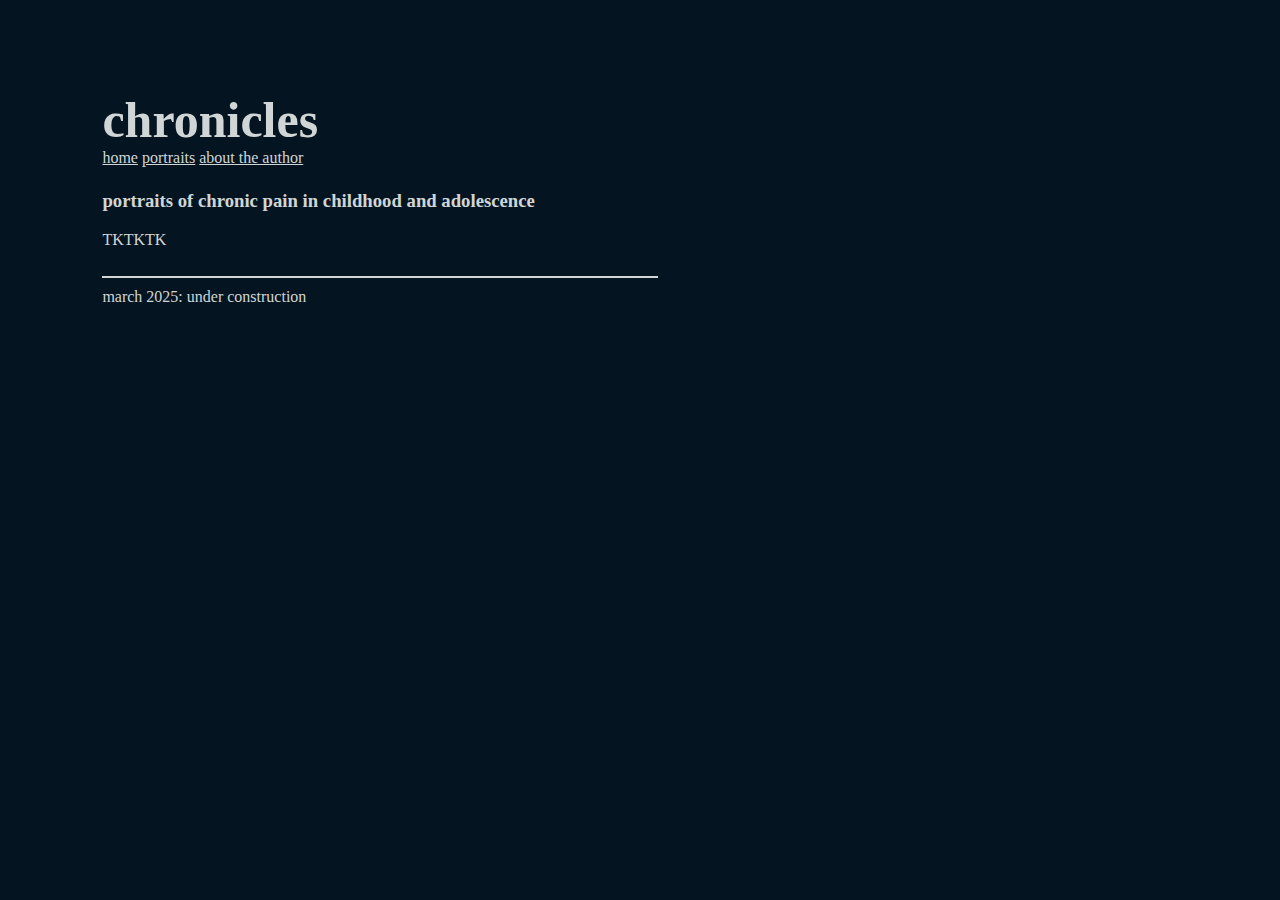
<file: index.html>
<!DOCTYPE html>
<html lang="en">
<head>
    <meta charset="UTF-8">
    <meta name="viewport" content="width=device-width, initial-scale=1.0">
    <link rel="stylesheet" type="text/css" href="style.css">
    <title>chronicles</title>
</head>

<body>
    <header>
        <h1>chronicles</h1>
        <nav id='nav'>
            <a href="index.html">home</a>
            <a href="portraits.html">portraits</a>
            <a href="about.html">about the author</a>
        </nav>
    </header>
    <main>
        <div class = 'container'>
            <h3>portraits of chronic pain in childhood and adolescence</h3>
            <p>TKTKTK</p>
        </div>
    </main>
    <footer>
        <div class='container'>
            <div class='horizontal-line'></div>
            march 2025: under construction
        </div>
    </footer>
</body>

</html>
</file>
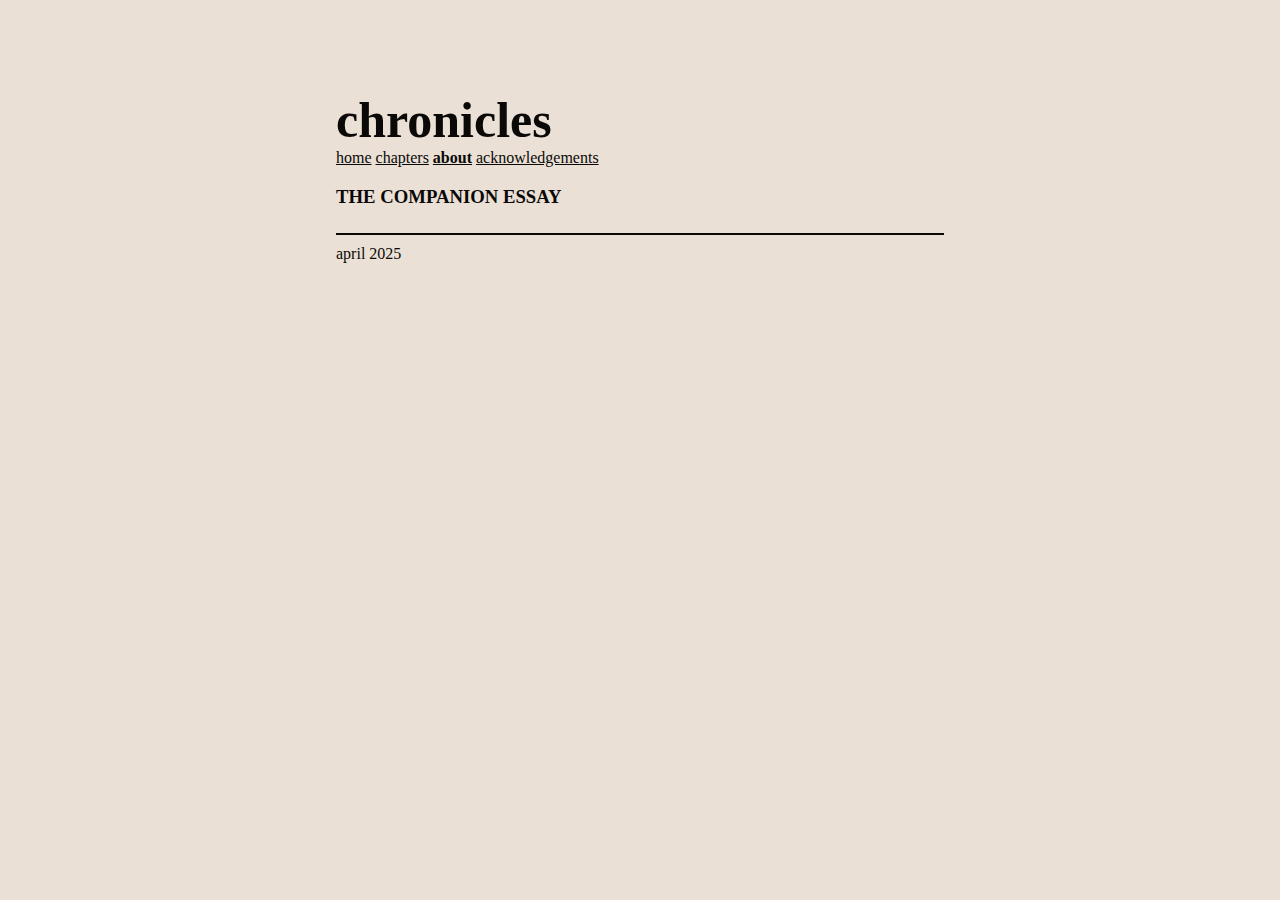
<file: about.html>
<!DOCTYPE html>
<html lang="en">
<head>
    <meta charset="UTF-8">
    <meta name="viewport" content="width=device-width, initial-scale=1.0">
<link rel="stylesheet" type="text/css" href="./style/style.css">
    <title>chronicles</title>
</head>

<body>
    <header>
        <h1>chronicles</h1>
        <nav id='nav'>
            <a href="index.html">home</a>
            <a href="chapters.html">chapters</a>
            <a href="about.html"><b>about</b></a>
            <a href="acknowledgements.html">acknowledgements</a>
        </nav>
    </header>
    <main>
        <div class='container'>
            <h3>THE COMPANION ESSAY</h3>
        </div>
    </main>
    <footer>
        <div class='container'>
            <div class='horizontal-line'></div>
            april 2025
        </div>
    </footer>
</body>

</html>
</file>
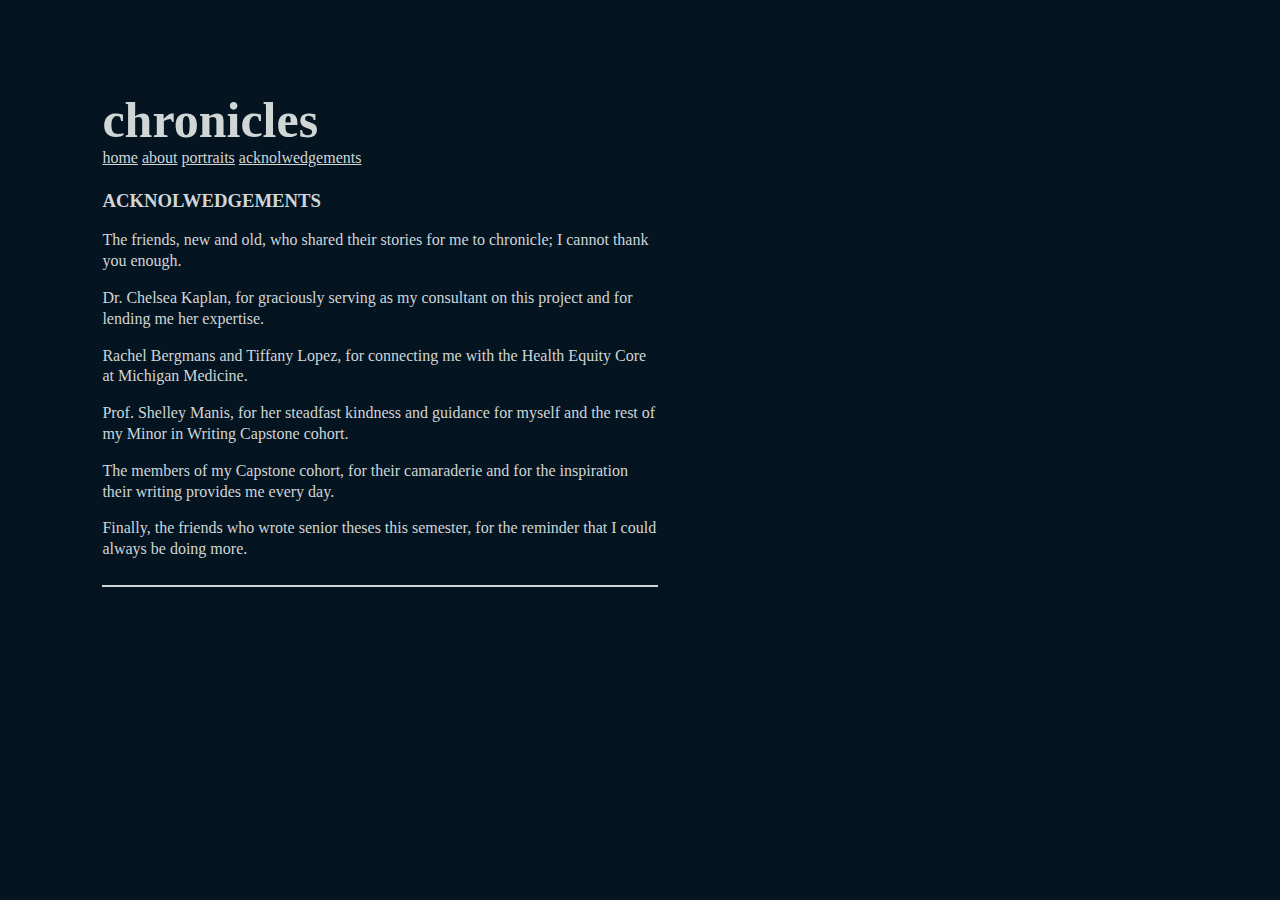
<file: ack.html>
<!DOCTYPE html>
<html lang="en">
<head>
    <meta charset="UTF-8">
    <meta name="viewport" content="width=device-width, initial-scale=1.0">
    <link rel="stylesheet" type="text/css" href="style.css">
    <title>chronicles</title>
</head>

<body>
    <header>
        <h1>chronicles</h1>
        <nav id='nav'>
            <a href="index.html">home</a>
            <a href="about.html">about</a>
            <a href="portraits.html">portraits</a>
            <a href="ack.html">acknolwedgements</a>
        </nav>
    </header>
    <main>
        <div class = 'container'>
            <h3>ACKNOLWEDGEMENTS</h3>
            <p>The friends, new and old, who shared their stories for me to chronicle; I cannot thank you enough.</p>
            <p>Dr. Chelsea Kaplan, for graciously serving as my consultant on this project and for lending me her expertise.</p>
            <p>Rachel Bergmans and Tiffany Lopez, for connecting me with the Health Equity Core at Michigan Medicine.</p>
            <p>Prof. Shelley Manis, for her steadfast kindness and guidance for myself and the rest of my Minor in Writing Capstone cohort.</p>
            <p>The members of my Capstone cohort, for their camaraderie and for the inspiration their writing provides me every day.</p>
            <p>Finally, the friends who wrote senior theses this semester, for the reminder that I could always be doing more.</p>
        </div>
    </main>
    <footer>
        <div class='container'>
            <div class='horizontal-line'></div>
        </div>
    </footer>
</body>

</html>
</file>
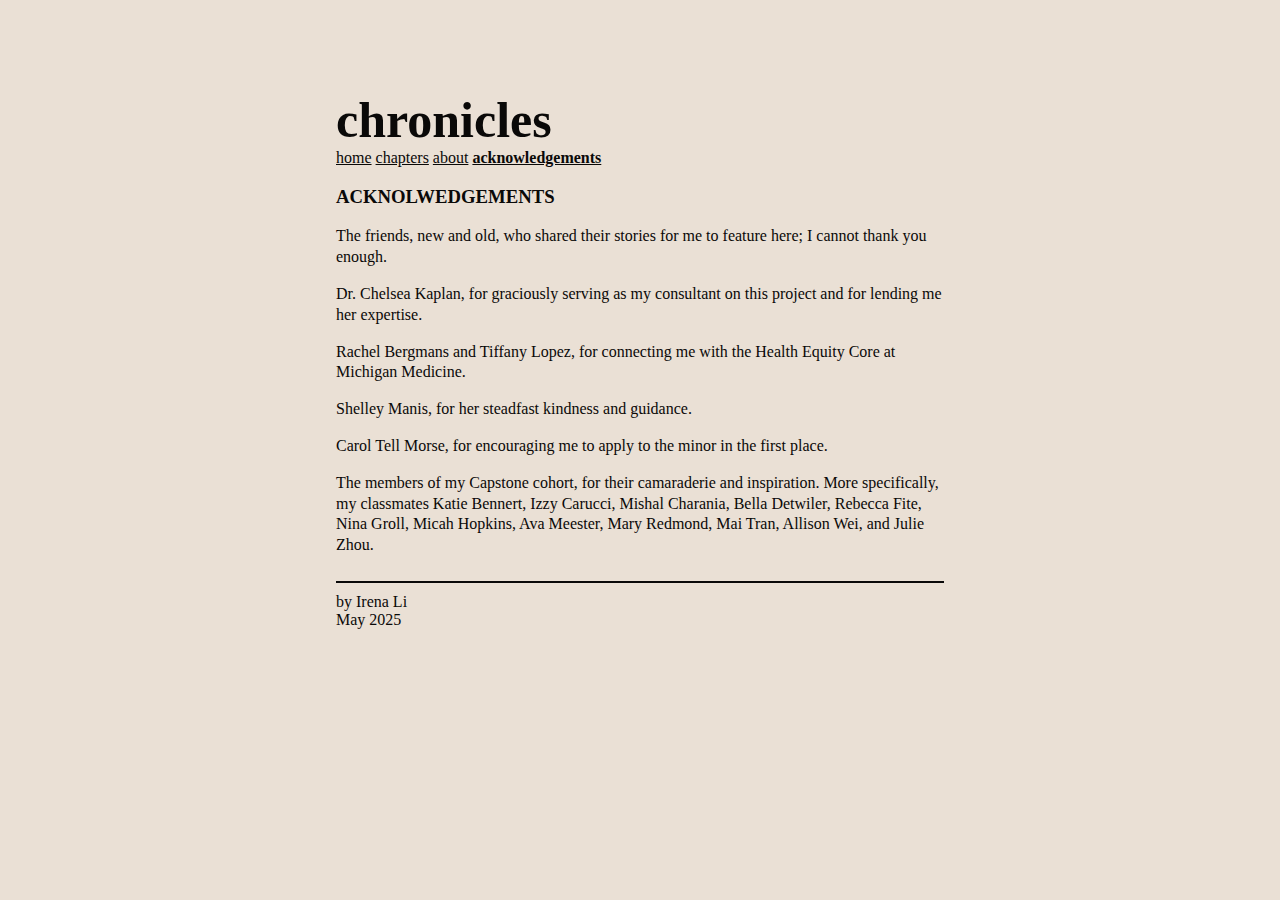
<file: acknowledgements.html>
<!DOCTYPE html>
<html lang="en">
<head>
    <meta charset="UTF-8">
    <meta name="viewport" content="width=device-width, initial-scale=1.0">
    <link rel="stylesheet" type="text/css" href="./style/style.css">
    <title>chronicles</title>
</head>

<body>
    <header>
        <h1>chronicles</h1>
        <nav id='nav'>
            <a href="index.html">home</a>
            <a href="chapters.html">chapters</a>
            <a href="about.html">about</a>
            <a href="acknowledgements.html"><b>acknowledgements</b></a>
        </nav>
    </header>
    <main>
        <div class='container'>
            <h3>ACKNOLWEDGEMENTS</h3>
            <p>The friends, new and old, who shared their stories for me to feature here; I cannot thank you enough.</p>
            <p>Dr. Chelsea Kaplan, for graciously serving as my consultant on this project and for lending me her expertise.</p>
            <p>Rachel Bergmans and Tiffany Lopez, for connecting me with the Health Equity Core at Michigan Medicine.</p>
            <p>Shelley Manis, for her steadfast kindness and guidance.</p>
            <p>Carol Tell Morse, for encouraging me to apply to the minor in the first place.</p>
            <p>The members of my Capstone cohort, for their camaraderie and inspiration. More specifically, my classmates Katie Bennert, Izzy Carucci, Mishal Charania, Bella Detwiler, Rebecca Fite, Nina Groll, Micah Hopkins, Ava Meester, Mary Redmond, Mai Tran, Allison Wei, and Julie Zhou.</p>
        </div>
    </main>
    <footer>
        <div class='container'>
            <div class='horizontal-line'></div>
            by Irena Li<br>May 2025
        </div>
    </footer>
</body>

</html>
</file>
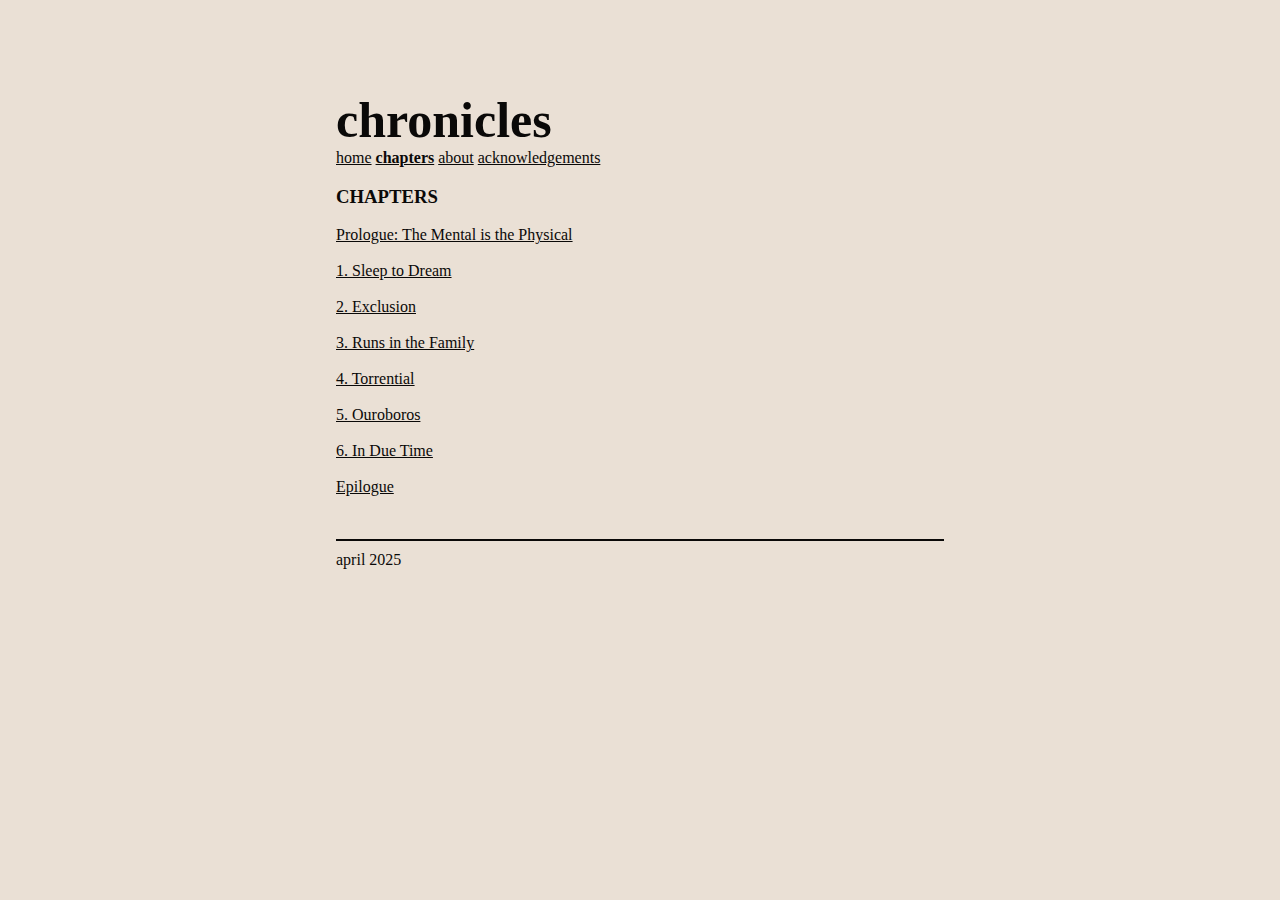
<file: chapters.html>
<!DOCTYPE html>
<html lang="en">
<head>
    <meta charset="UTF-8">
    <meta name="viewport" content="width=device-width, initial-scale=1.0">
<link rel="stylesheet" type="text/css" href="./style/style.css">
    <title>chronicles</title>
</head>

<body>
    <header>
        <h1>chronicles</h1>
        <nav id='nav'>
            <a href="index.html">home</a>
            <a href="chapters.html"><b>chapters</b></a>
            <a href="about.html">about</a>
            <a href="acknowledgements.html">acknowledgements</a>
        </nav>
    </header>
    <main>
        <div class='container'>
            <h3>CHAPTERS</h3>
            <a href="chapters/prologue.html">Prologue: The Mental is the Physical</a><br><br>
            <a href="chapters/one.html">1. Sleep to Dream</a><br><br>
            <a href="chapters/two.html">2. Exclusion</a><br><br>
            <a href="chapters/three.html">3. Runs in the Family</a><br><br>
            <a href="chapters/four.html">4. Torrential</a><br><br>
            <a href="chapters/five.html">5. Ouroboros</a><br><br>
            <a href="chapters/six.html">6. In Due Time</a><br><br>
            <a href="chapters/epilogue.html">Epilogue</a><br><br>
        </div>
    </main>
    <footer>
        <div class='container'>
            <div class='horizontal-line'></div>
            april 2025
        </div>
    </footer>
</body>

</html>
</file>
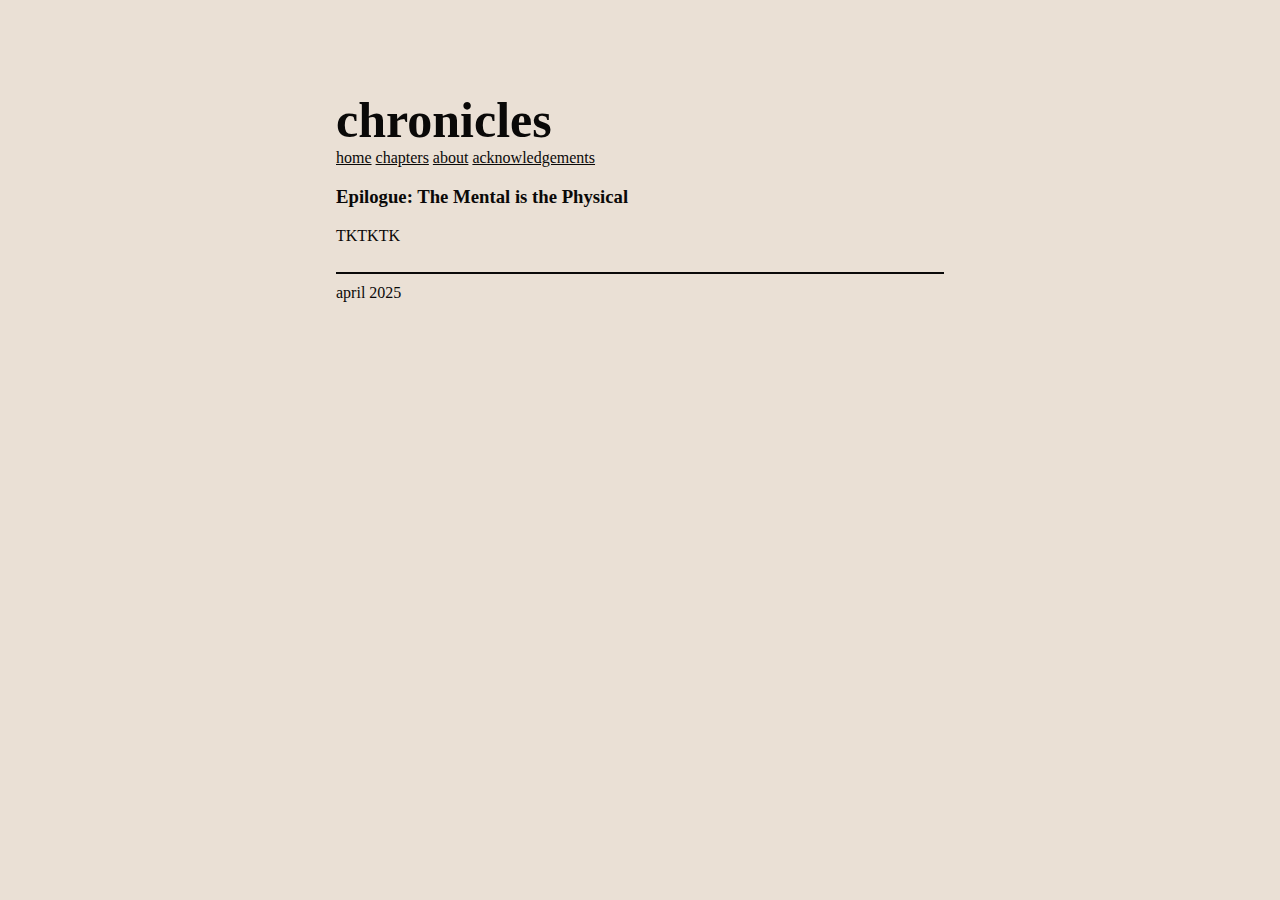
<file: chapters/epilogue.html>
<!DOCTYPE html>
<html lang="en">
<head>
    <meta charset="UTF-8">
    <meta name="viewport" content="width=device-width, initial-scale=1.0">
    <link rel="stylesheet" type="text/css" href="/style/style.css">
    <title>chronicles</title>
</head>

<body>
    <header>
        <h1>chronicles</h1>
        <nav id='nav'>
            <a href="/index.html">home</a>
            <a href="/chapters.html">chapters</a>
            <a href="/about.html">about</a>
            <a href="/acknowledgements.html">acknowledgements</a>
        </nav>
    </header>
    <main>
        <div class='container'>
            <h3>Epilogue: The Mental is the Physical</h3>
            <p>TKTKTK</p>
        </div>
    </main>
    <footer>
        <div class='container'>
            <div class='horizontal-line'></div>
            april 2025
        </div>
    </footer>
</body>
</html>
</file>
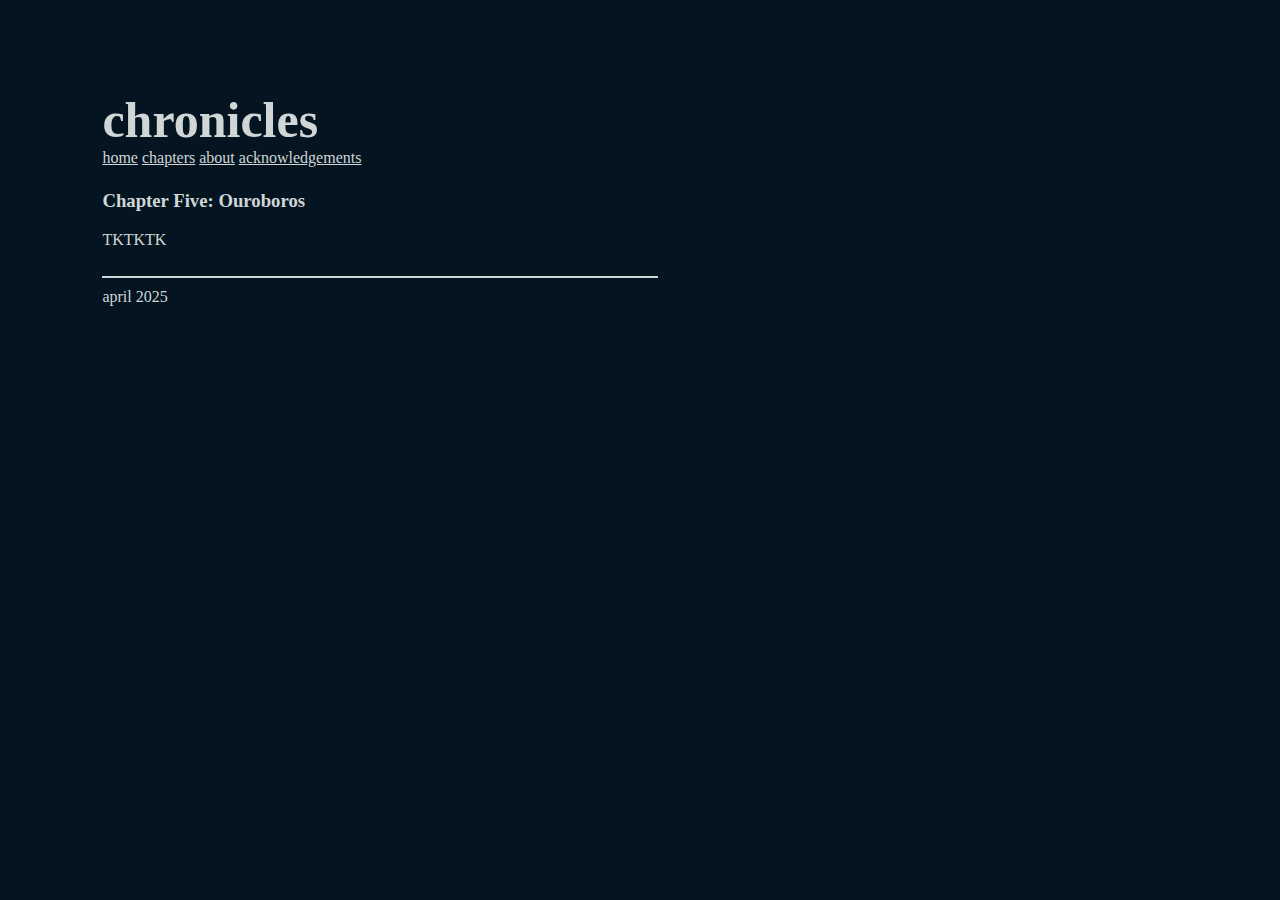
<file: chapters/five.html>
<!DOCTYPE html>
<html lang="en">
<head>
    <meta charset="UTF-8">
    <meta name="viewport" content="width=device-width, initial-scale=1.0">
    <link rel="stylesheet" type="text/css" href="/style.css">
    <title>chronicles</title>
</head>

<body>
    <header>
        <h1>chronicles</h1>
        <nav id='nav'>
            <a href="/index.html">home</a>
            <a href="/chapters.html">chapters</a>
            <a href="/about.html">about</a>
            <a href="/acknowledgements.html">acknowledgements</a>
        </nav>
    </header>
    <main>
        <div class='container'>
            <h3>Chapter Five: Ouroboros</h3>
            <p>TKTKTK</p>
        </div>
    </main>
    <footer>
        <div class='container'>
            <div class='horizontal-line'></div>
            april 2025
        </div>
    </footer>
</body>
</html>
</file>
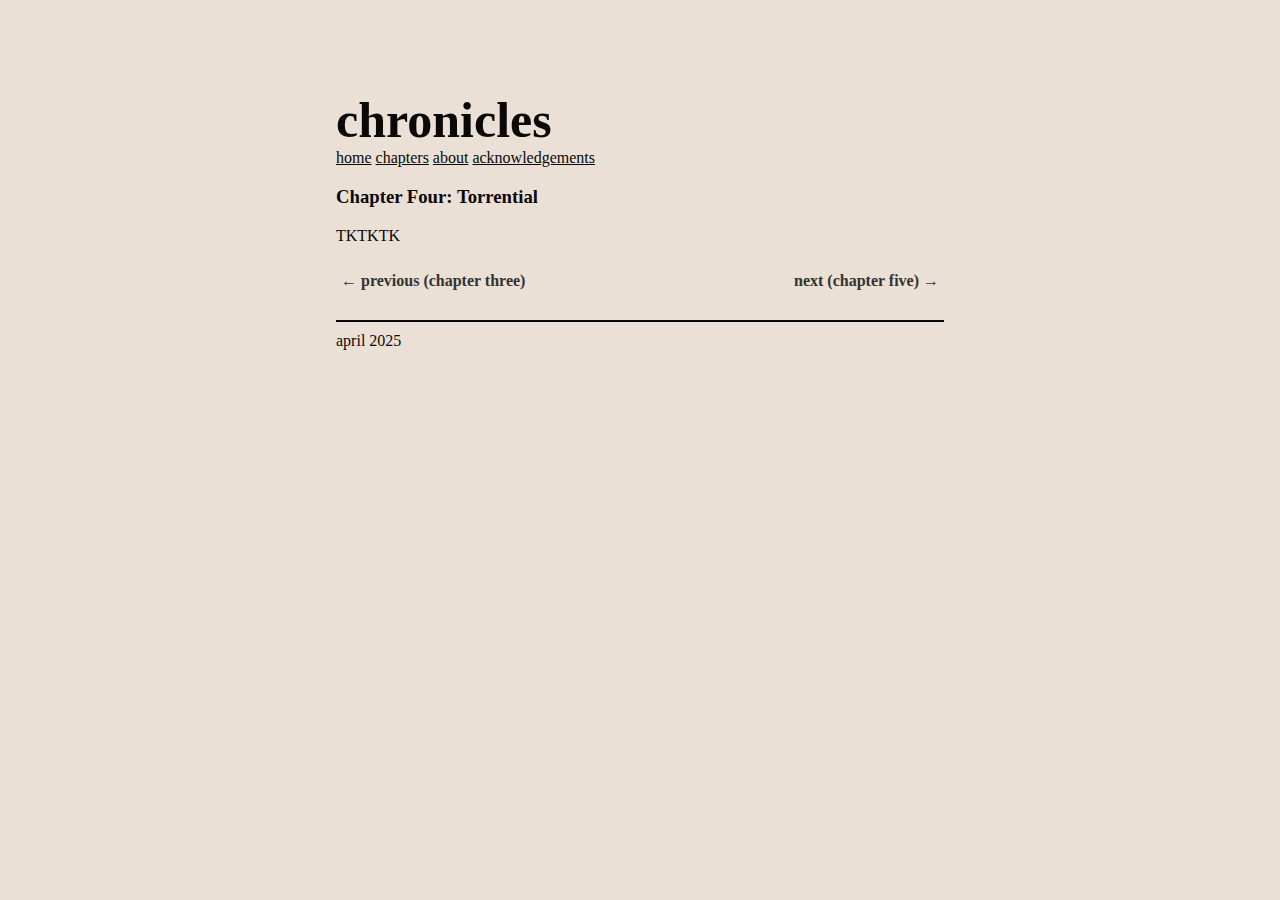
<file: chapters/four.html>
<!DOCTYPE html>
<html lang="en">
<head>
    <meta charset="UTF-8">
    <meta name="viewport" content="width=device-width, initial-scale=1.0">
<link rel="stylesheet" type="text/css" href="../style/style.css">
    <title>chronicles</title>
</head>

<body>
    <header>
        <h1>chronicles</h1>
        <nav id='nav'>
            <a href="../index.html">home</a>
            <a href="../chapters.html">chapters</a>
            <a href="../about.html">about</a>
            <a href="../acknowledgements.html">acknowledgements</a>
        </nav>
    </header>
    <main>
        <div class='container'>
            <h3>Chapter Four: Torrential</h3>
            <p>TKTKTK</p>
        </div>
        <div class="nav-container">
            <a href="three.html" class="nav-button previous">previous (chapter three)</a>
            <a href="five.html" class="nav-button next">next (chapter five)</a>
        </div>
    </main>
    <footer>
        <div class='container'>
            <div class='horizontal-line'></div>
            april 2025
        </div>
    </footer>
</body>
</html>
</file>
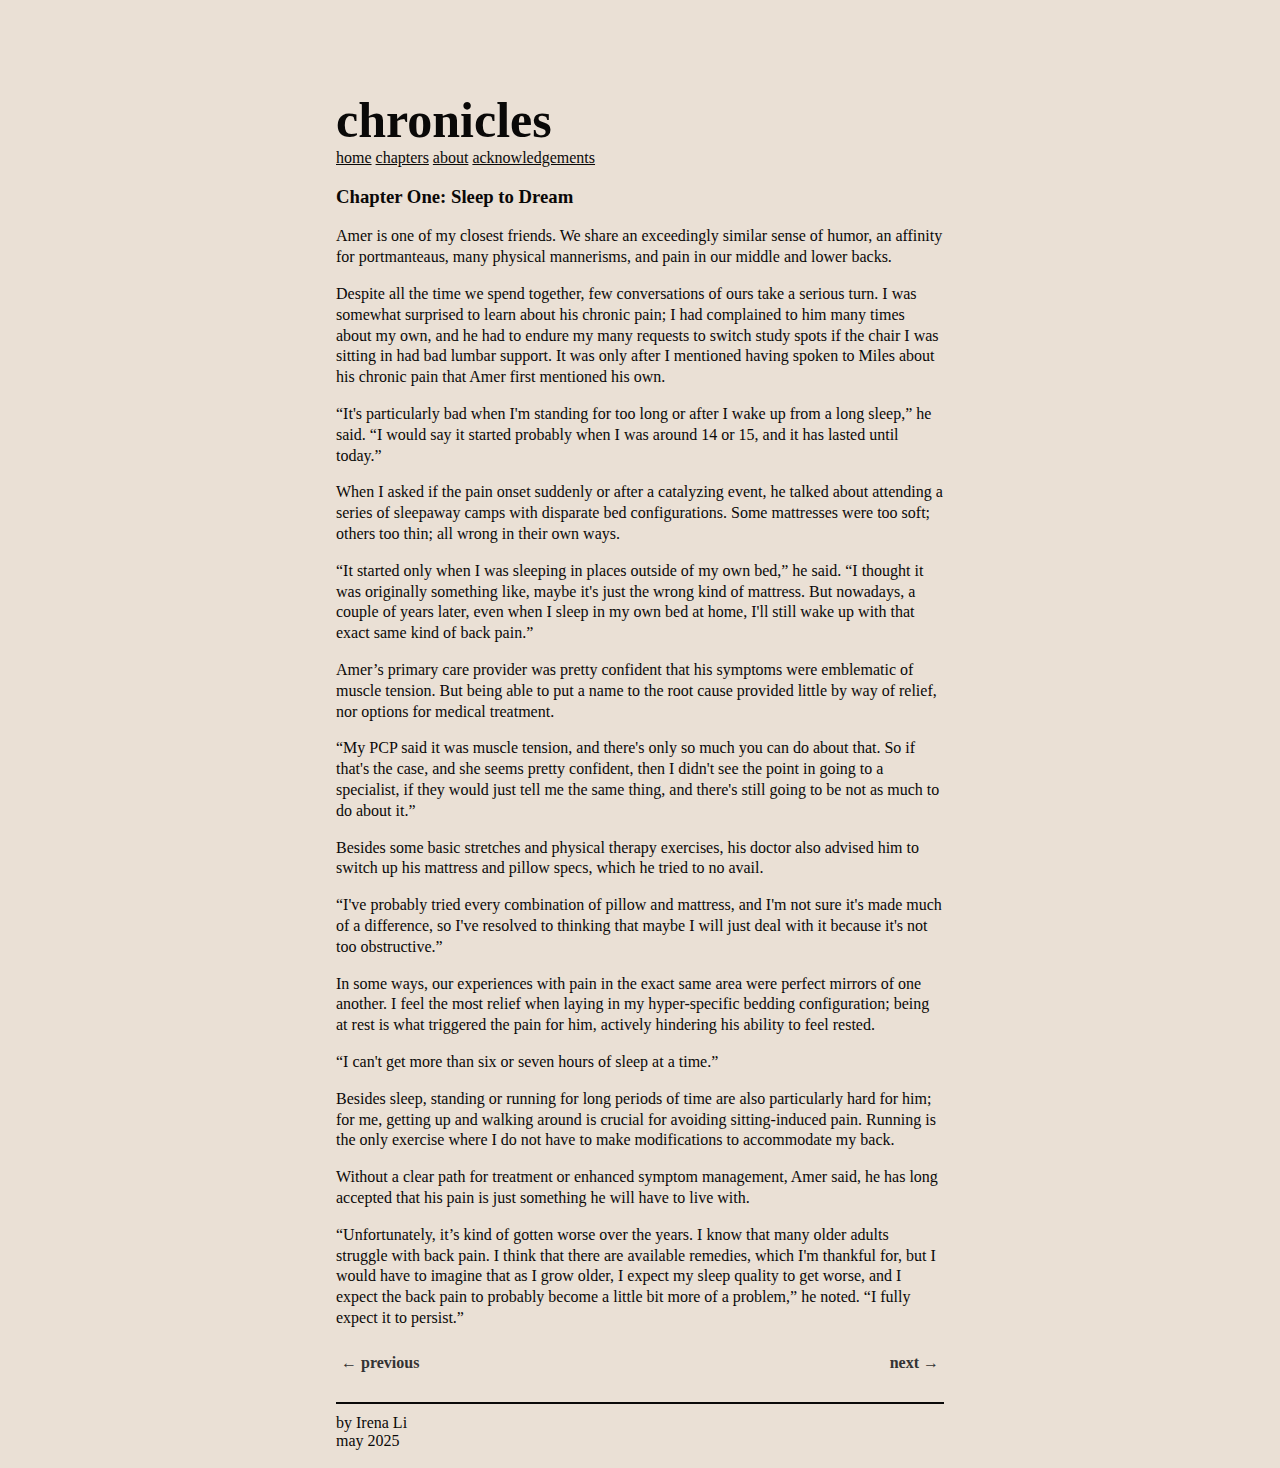
<file: chapters/one.html>
<!DOCTYPE html>
<html lang="en">
<head>
    <meta charset="UTF-8">
    <meta name="viewport" content="width=device-width, initial-scale=1.0">
    <link rel="stylesheet" type="text/css" href="../style/style.css">
    <title>chronicles</title>
</head>

<body>
    <header>
        <h1>chronicles</h1>
        <nav id='nav'>
            <a href="../index.html">home</a>
            <a href="../chapters.html">chapters</a>
            <a href="../about.html">about</a>
            <a href="../acknowledgements.html">acknowledgements</a>
        </nav>
    </header>
    <main>
        <div class='container'>
            <h3>Chapter One: Sleep to Dream</h3>
            <p>Amer is one of my closest friends. We share an exceedingly similar sense of humor, an affinity for portmanteaus, many physical mannerisms, and pain in our middle and lower backs.</p>
            <p>Despite all the time we spend together, few conversations of ours take a serious turn. I was somewhat surprised to learn about his chronic pain; I had complained to him many times about my own, and he had to endure my many requests to switch study spots if the chair I was sitting in had bad lumbar support. It was only after I mentioned having spoken to Miles about his chronic pain that Amer first mentioned his own.</p>
            <p>&ldquo;It's particularly bad when I'm standing for too long or after I wake up from a long sleep,&rdquo; he said. &ldquo;I would say it started probably when I was around 14 or 15, and it has lasted until today.&rdquo;</p>
            <p>When I asked if the pain onset suddenly or after a catalyzing event, he talked about attending a series of sleepaway camps with disparate bed configurations. Some mattresses were too soft; others too thin; all wrong in their own ways.</p>
            <p>&ldquo;It started only when I was sleeping in places outside of my own bed,&rdquo; he said. &ldquo;I thought it was originally something like, maybe it's just the wrong kind of mattress. But nowadays, a couple of years later, even when I sleep in my own bed at home, I'll still wake up with that exact same kind of back pain.&rdquo;</p>
            <p>Amer&rsquo;s primary care provider was pretty confident that his symptoms were emblematic of muscle tension. But being able to put a name to the root cause provided little by way of relief, nor options for medical treatment.</p>
            <p>&ldquo;My PCP said it was muscle tension, and there's only so much you can do about that. So if that's the case, and she seems pretty confident, then I didn't see the point in going to a specialist, if they would just tell me the same thing, and there's still going to be not as much to do about it.&rdquo;</p>
            <p>Besides some basic stretches and physical therapy exercises, his doctor also advised him to switch up his mattress and pillow specs, which he tried to no avail.</p>
            <p>&ldquo;I've probably tried every combination of pillow and mattress, and I'm not sure it's made much of a difference, so I've resolved to thinking that maybe I will just deal with it because it's not too obstructive.&rdquo;</p>
            <p>In some ways, our experiences with pain in the exact same area were perfect mirrors of one another. I feel the most relief when laying in my hyper-specific bedding configuration; being at rest is what triggered the pain for him, actively hindering his ability to feel rested.</p>
            <p>&ldquo;I can't get more than six or seven hours of sleep at a time.&rdquo;</p>
            <p>Besides sleep, standing or running for long periods of time are also particularly hard for him; for me, getting up and walking around is crucial for avoiding sitting-induced pain. Running is the only exercise where I do not have to make modifications to accommodate my back.</p>
            <p>Without a clear path for treatment or enhanced symptom management, Amer said, he has long accepted that his pain is just something he will have to live with.</p>
            <p>&ldquo;Unfortunately, it&rsquo;s kind of gotten worse over the years. I know that many older adults struggle with back pain. I think that there are available remedies, which I'm thankful for, but I would have to imagine that as I grow older, I expect my sleep quality to get worse, and I expect the back pain to probably become a little bit more of a problem,&rdquo; he noted. &ldquo;I fully expect it to persist.&rdquo;</p>
        </div>
        <div class="nav-container">
            <a href="prologue.html" class="nav-button previous">previous</a>
            <a href="two.html" class="nav-button next">next</a>
        </div>
    </main>
    <footer>
        <div class='container'>
            <div class='horizontal-line'></div>
            by Irena Li<br>may 2025
        </div>
    </footer>
</body>
</html>
</file>
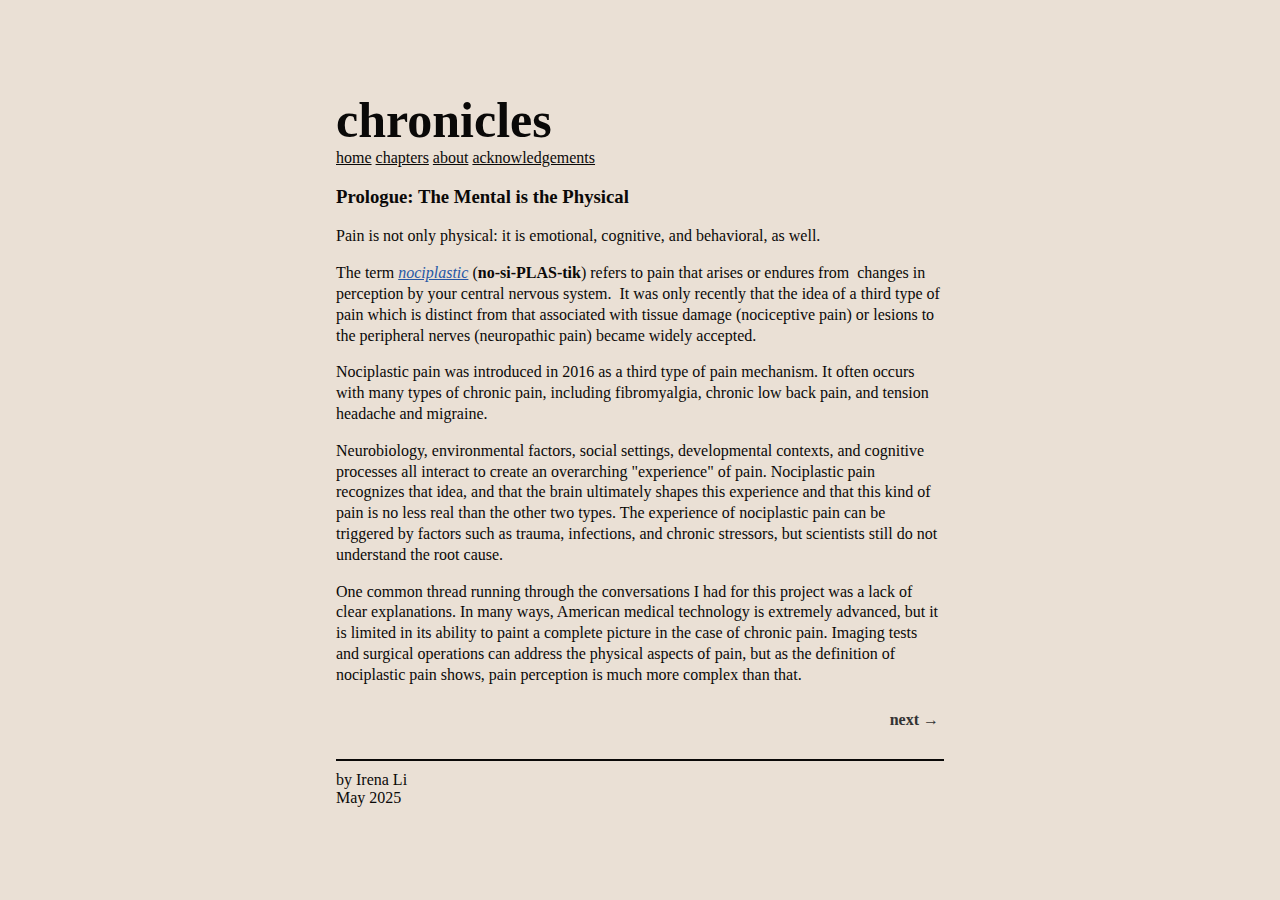
<file: chapters/prologue.html>
<!DOCTYPE html>
<html lang="en">
<head>
    <meta charset="UTF-8">
    <meta name="viewport" content="width=device-width, initial-scale=1.0">
    <link rel="stylesheet" type="text/css" href="../style/style.css">
    <title>chronicles</title>
</head>

<body>
    <header>
        <h1>chronicles</h1>
        <nav id='nav'>
            <a href="../index.html">home</a>
            <a href="../chapters.html">chapters</a>
            <a href="../about.html">about</a>
            <a href="../acknowledgements.html">acknowledgements</a>
        </nav>
    </header>
    <main>
        <div class='container'>
            <h3>Prologue: The Mental is the Physical</h3>
            <p>Pain is not only physical: it is emotional, cognitive, and behavioral, as well.&nbsp;</p>
            <p>The term <a href="https://doi.org/10.1038/s41582-024-00966-8" style="color:#2657a5"><em>nociplastic</em></a> (<b>no-si-PLAS-tik</b>) refers to pain that arises or endures from&nbsp; changes in perception by your central nervous system.&nbsp; It was only recently that the idea of a third type of pain which is distinct from that associated with tissue damage (nociceptive pain) or lesions to the peripheral nerves (neuropathic pain) became widely accepted.&nbsp;</p>
            <p>Nociplastic pain was introduced in 2016 as a third type of pain mechanism. It often occurs with many types of chronic pain, including fibromyalgia, chronic low back pain, and tension headache and migraine.</p>
            <p>Neurobiology, environmental factors, social settings, developmental contexts, and cognitive processes all interact to create an overarching "experience" of pain. Nociplastic pain recognizes that idea, and that the brain ultimately shapes this experience and that this kind of pain is no less real than the other two types. The experience of nociplastic pain can be triggered by factors such as trauma, infections, and chronic stressors, but scientists still do not understand the root cause.</p>
            <p>One common thread running through the conversations I had for this project was a lack of clear explanations. In many ways, American medical technology is extremely advanced, but it is limited in its ability to paint a complete picture in the case of chronic pain. Imaging tests and surgical operations can address the physical aspects of pain, but as the definition of nociplastic pain shows, pain perception is much more complex than that. </p>
        </div>
        <div class="nav-container">
            <a>&nbsp;</a>
            <a href="one.html" class="nav-button next">next</a>
        </div>
    </main>
    <footer>
        <div class='container'>
            <div class='horizontal-line'></div>
            by Irena Li<br>May 2025
        </div>
    </footer>
</body>
</html>
</file>
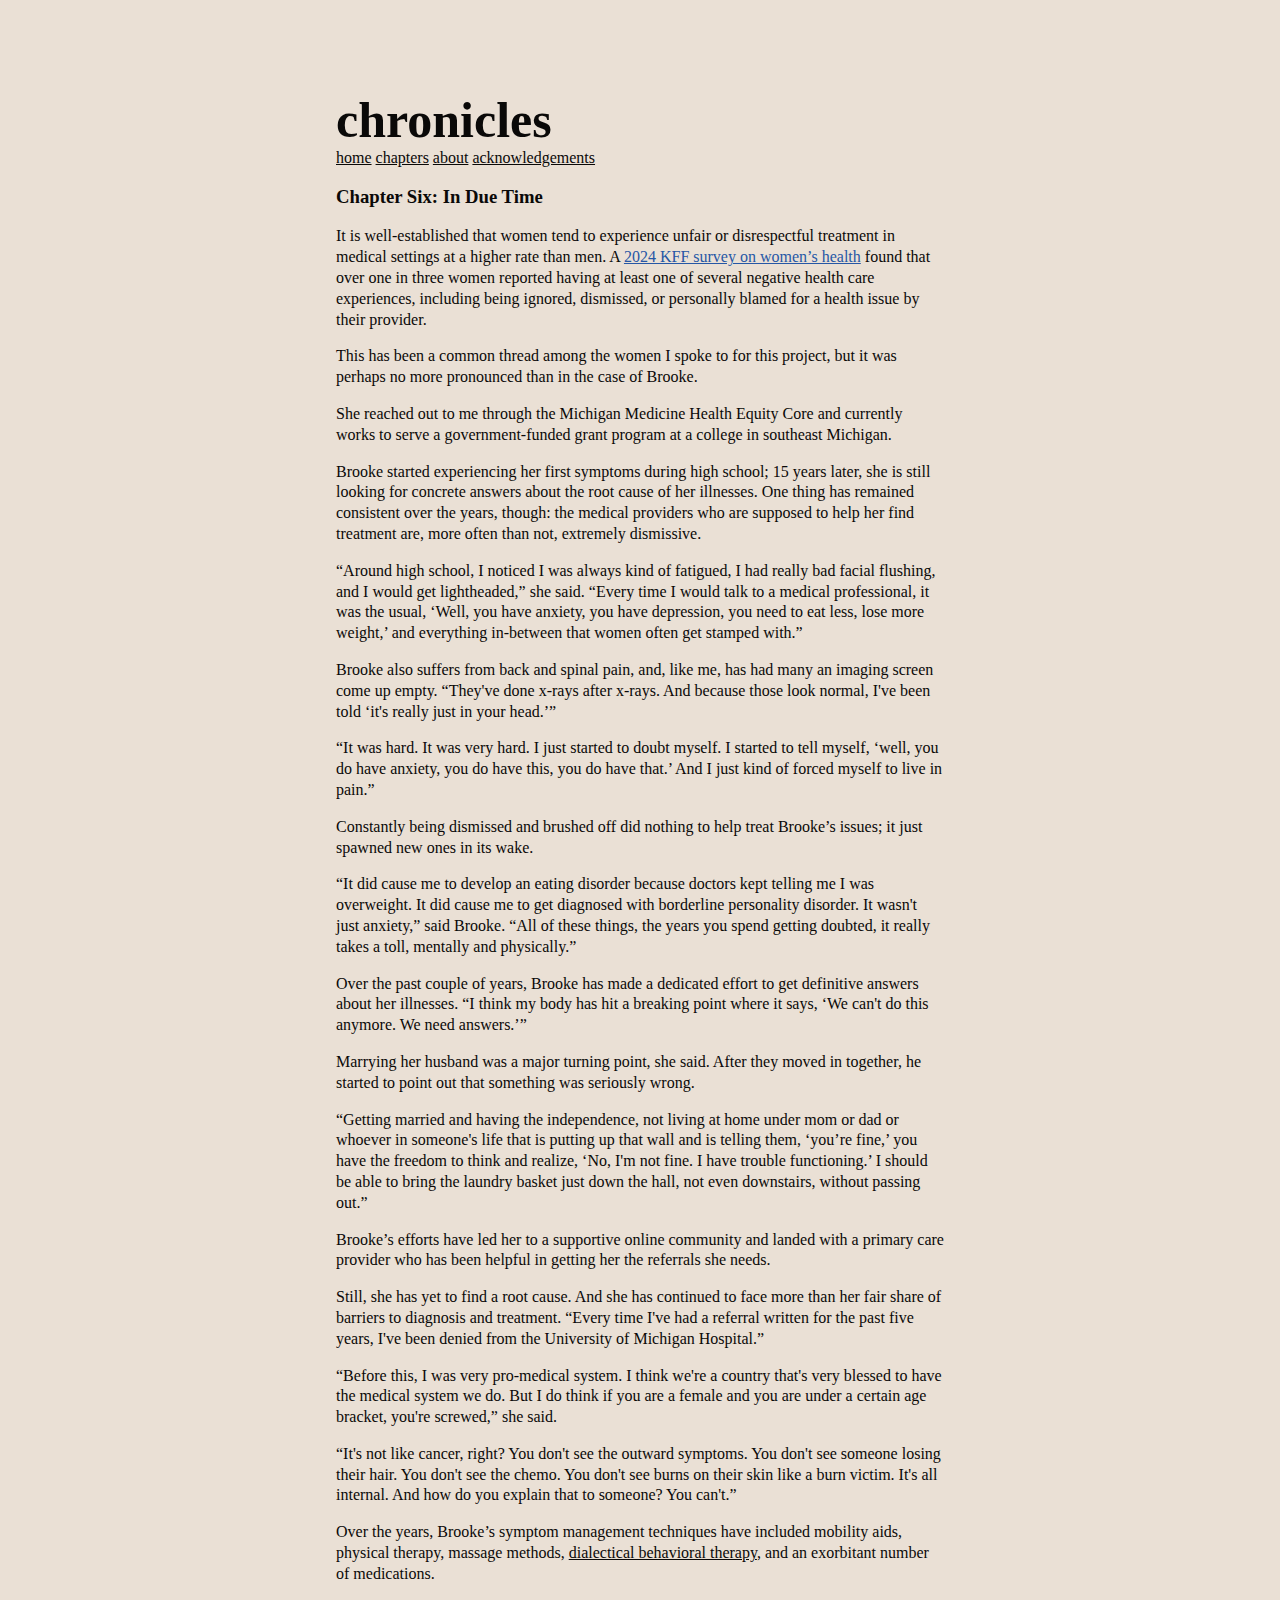
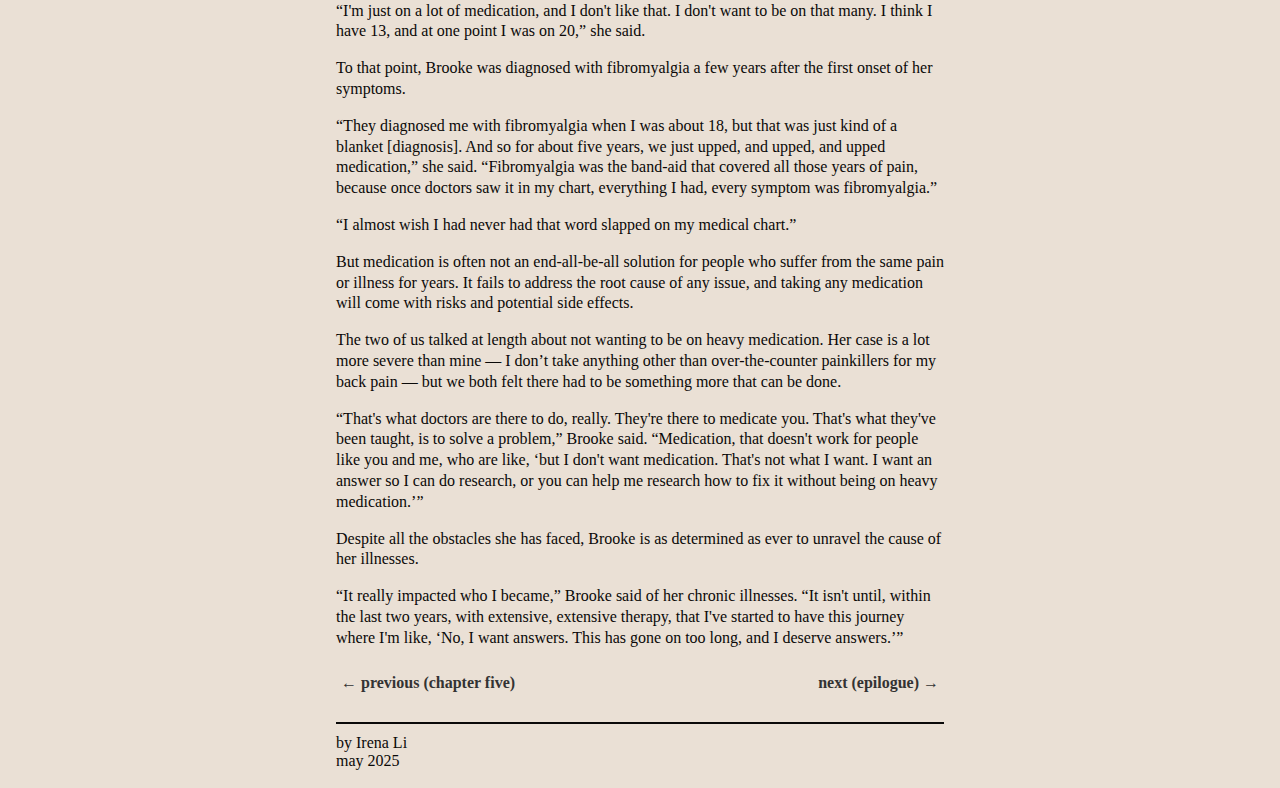
<file: chapters/six.html>
<!DOCTYPE html>
<html lang="en">
<head>
    <meta charset="UTF-8">
    <meta name="viewport" content="width=device-width, initial-scale=1.0">
    <link rel="stylesheet" type="text/css" href="../style/style.css">
    <title>chronicles</title>
</head>

<body>
    <header>
        <h1>chronicles</h1>
        <nav id='nav'>
            <a href="../index.html">home</a>
            <a href="../chapters.html">chapters</a>
            <a href="../about.html">about</a>
            <a href="../acknowledgements.html">acknowledgements</a>
        </nav>
    </header>
    <main>
        <div class='container'>
            <h3>Chapter Six: In Due Time</h3>
            <p>It is well-established that women tend to experience unfair or disrespectful treatment in medical settings at a higher rate than men. A <a href="https://www.kff.org/womens-health-policy/issue-brief/a-closer-look-at-negative-interactions-experienced-by-women-in-health-settings-findings-from-the-2024-womens-health-survey/" style="color:#2657a5">2024 KFF survey on women&rsquo;s health</a> found that over one in three women reported having at least one of several negative health care experiences, including being ignored, dismissed, or personally blamed for a health issue by their provider.&nbsp;</p>
            <p>This has been a common thread among the women I spoke to for this project, but it was perhaps no more pronounced than in the case of Brooke.&nbsp;</p>
            <p>She reached out to me through the Michigan Medicine Health Equity Core and currently works to serve a government-funded grant program at a college in southeast Michigan.</p>
            <p>Brooke started experiencing her first symptoms during high school; 15 years later, she is still looking for concrete answers about the root cause of her illnesses. One thing has remained consistent over the years, though: the medical providers who are supposed to help her find treatment are, more often than not, extremely dismissive.</p>
            <p>&ldquo;Around high school, I noticed I was always kind of fatigued, I had really bad facial flushing, and I would get lightheaded,&rdquo; she said. &ldquo;Every time I would talk to a medical professional, it was the usual, &lsquo;Well, you have anxiety, you have depression, you need to eat less, lose more weight,&rsquo; and everything in-between that women often get stamped with.&rdquo;</p>
            <p>Brooke also suffers from back and spinal pain, and, like me, has had many an imaging screen come up empty. &ldquo;They've done x-rays after x-rays. And because those look normal, I've been told &lsquo;it's really just in your head.&rsquo;&rdquo;</p>
            <p>&ldquo;It was hard. It was very hard. I just started to doubt myself. I started to tell myself, &lsquo;well, you do have anxiety, you do have this, you do have that.&rsquo; And I just kind of forced myself to live in pain.&rdquo;</p>
            <p>Constantly being dismissed and brushed off did nothing to help treat Brooke&rsquo;s issues; it just spawned new ones in its wake.</p>
            <p>&ldquo;It did cause me to develop an eating disorder because doctors kept telling me I was overweight. It did cause me to get diagnosed with borderline personality disorder. It wasn't just anxiety,&rdquo; said Brooke. &ldquo;All of these things, the years you spend getting doubted, it really takes a toll, mentally and physically.&rdquo;</p>
            <p>Over the past couple of years, Brooke has made a dedicated effort to get definitive answers about her illnesses. &ldquo;I think my body has hit a breaking point where it says, &lsquo;We can't do this anymore. We need answers.&rsquo;&rdquo;</p>
            <p>Marrying her husband was a major turning point, she said. After they moved in together, he started to point out that something was seriously wrong.</p>
            <p>&ldquo;Getting married and having the independence, not living at home under mom or dad or whoever in someone's life that is putting up that wall and is telling them, &lsquo;you&rsquo;re fine,&rsquo; you have the freedom to think and realize, &lsquo;No, I'm not fine. I have trouble functioning.&rsquo; I should be able to bring the laundry basket just down the hall, not even downstairs, without passing out.&rdquo;</p>
            <p>Brooke&rsquo;s efforts have led her to a supportive online community and landed with a primary care provider who has been helpful in getting her the referrals she needs.</p>
            <p>Still, she has yet to find a root cause. And she has continued to face more than her fair share of barriers to diagnosis and treatment. &ldquo;Every time I've had a referral written for the past five years, I've been denied from the University of Michigan Hospital.&rdquo;</p>
            <p>&ldquo;Before this, I was very pro-medical system. I think we're a country that's very blessed to have the medical system we do. But I do think if you are a female and you are under a certain age bracket, you're screwed,&rdquo; she said.</p>
            <p>&ldquo;It's not like cancer, right? You don't see the outward symptoms. You don't see someone losing their hair. You don't see the chemo. You don't see burns on their skin like a burn victim. It's all internal. And how do you explain that to someone? You can't.&rdquo;</p>
            <p>Over the years, Brooke&rsquo;s symptom management techniques have included mobility aids, physical therapy, massage methods, <a href="https://my.clevelandclinic.org/health/treatments/22838-dialectical-behavior-therapy-dbt">dialectical behavioral therapy</a>, and an exorbitant number of medications.</p>
            <p>&ldquo;I'm just on a lot of medication, and I don't like that. I don't want to be on that many. I think I have 13, and at one point I was on 20,&rdquo; she said.&nbsp;</p>
            <p>To that point, Brooke was diagnosed with fibromyalgia a few years after the first onset of her symptoms.</p>
            <p>&ldquo;They diagnosed me with fibromyalgia when I was about 18, but that was just kind of a blanket [diagnosis]. And so for about five years, we just upped, and upped, and upped medication,&rdquo; she said. &ldquo;Fibromyalgia was the band-aid that covered all those years of pain, because once doctors saw it in my chart, everything I had, every symptom was fibromyalgia.&rdquo;</p>
            <p>&ldquo;I almost wish I had never had that word slapped on my medical chart.&rdquo;</p>
            <p>But medication is often not an end-all-be-all solution for people who suffer from the same pain or illness for years. It fails to address the root cause of any issue, and taking any medication will come with risks and potential side effects.</p>
            <p>The two of us talked at length about not wanting to be on heavy medication. Her case is a lot more severe than mine &mdash; I don&rsquo;t take anything other than over-the-counter painkillers for my back pain &mdash; but we both felt there had to be something more that can be done.</p>
            <p>&ldquo;That's what doctors are there to do, really. They're there to medicate you. That's what they've been taught, is to solve a problem,&rdquo; Brooke said. &ldquo;Medication, that doesn't work for people like you and me, who are like, &lsquo;but I don't want medication. That's not what I want. I want an answer so I can do research, or you can help me research how to fix it without being on heavy medication.&rsquo;&rdquo;</p>
            <p>Despite all the obstacles she has faced, Brooke is as determined as ever to unravel the cause of her illnesses.</p>
            <p>&ldquo;It really impacted who I became,&rdquo; Brooke said of her chronic illnesses. &ldquo;It isn't until, within the last two years, with extensive, extensive therapy, that I've started to have this journey where I'm like, &lsquo;No, I want answers. This has gone on too long, and I deserve answers.&rsquo;&rdquo;</p>
        </div>
        <div class="nav-container">
            <a href="five.html" class="nav-button previous">previous (chapter five)</a>
            <a href="epilogue.html" class="nav-button next">next (epilogue)</a>
        </div>
    </main>
    <footer>
        <div class='container'>
            <div class='horizontal-line'></div>
            by Irena Li<br>may 2025
        </div>
    </footer>
</body>
</html>
</file>
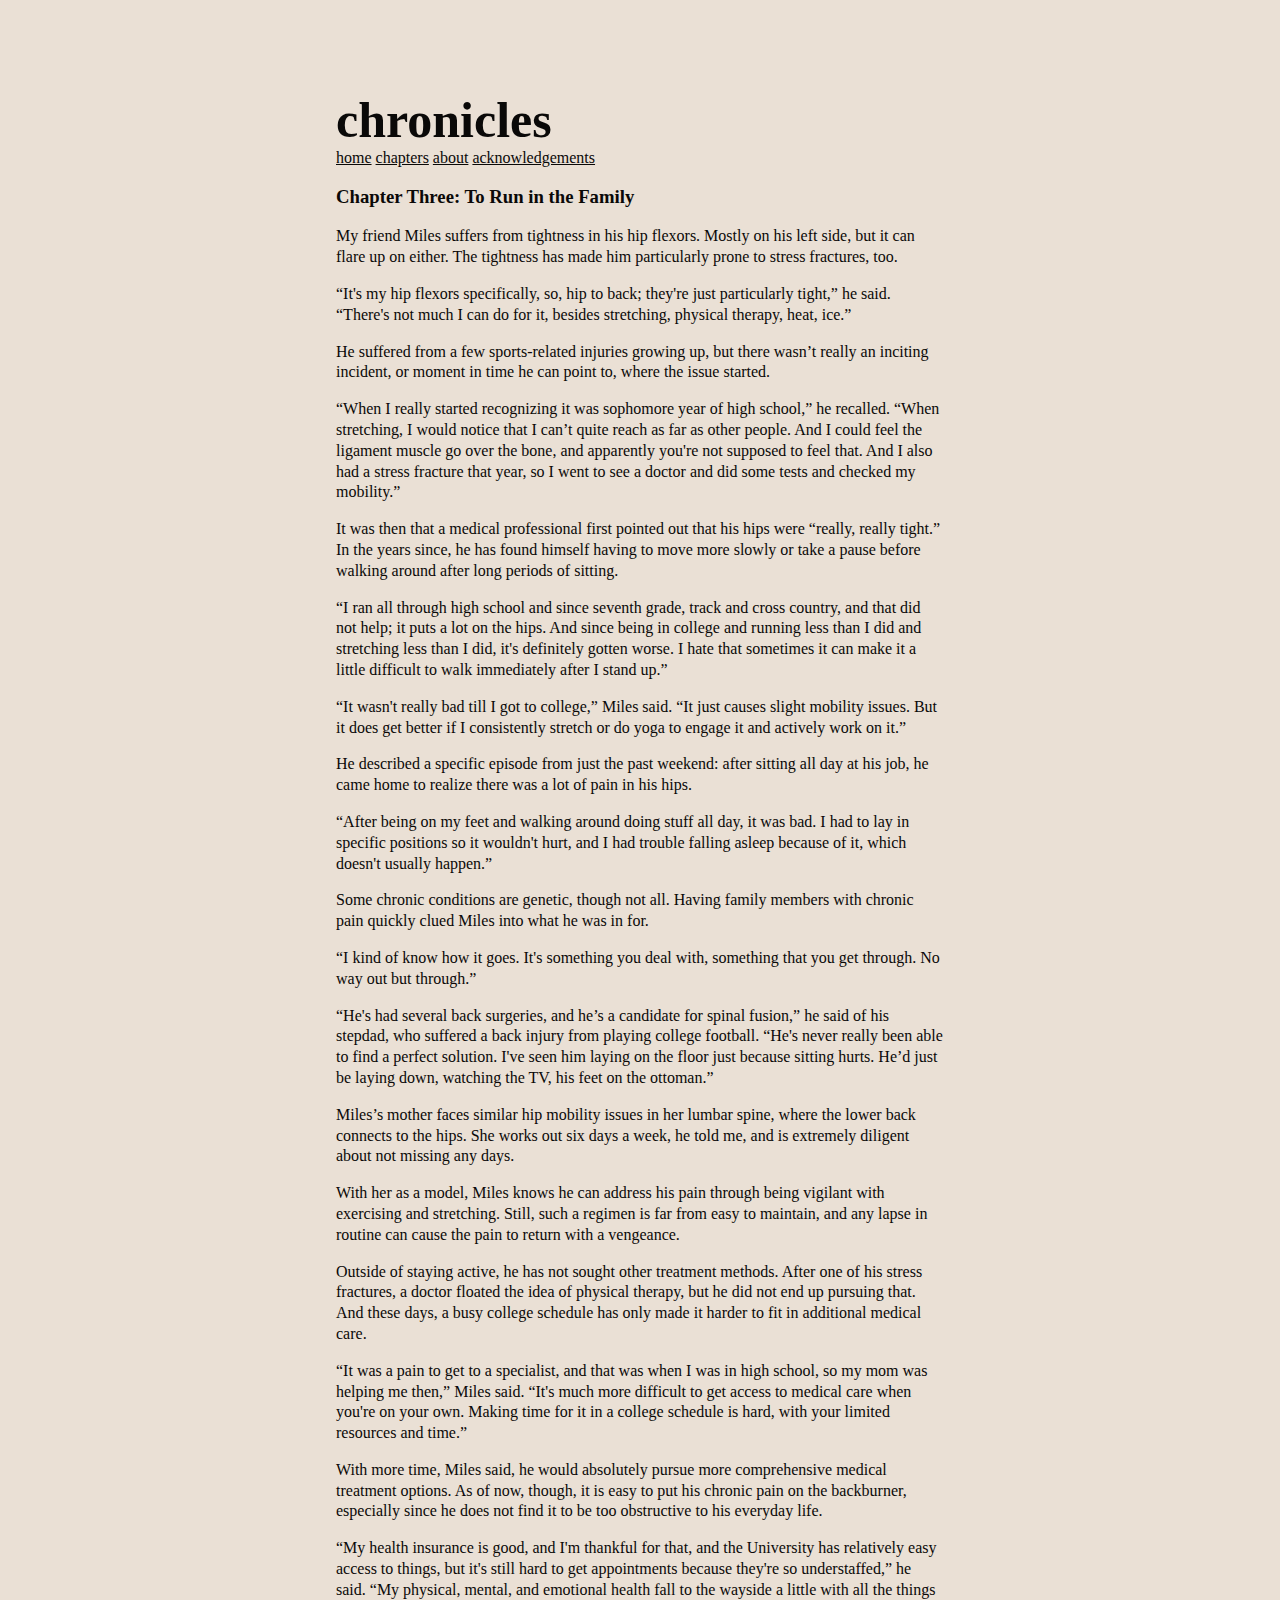
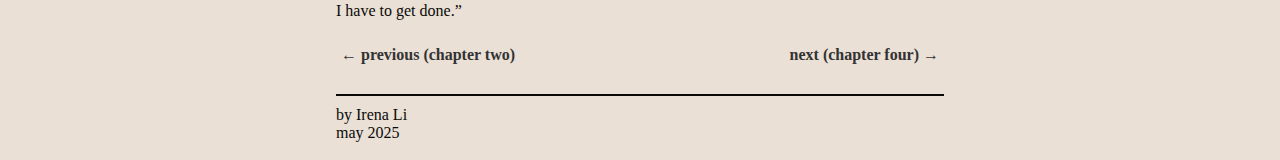
<file: chapters/three.html>
<!DOCTYPE html>
<html lang="en">
<head>
    <meta charset="UTF-8">
    <meta name="viewport" content="width=device-width, initial-scale=1.0">
    <link rel="stylesheet" type="text/css" href="../style/style.css">
    <title>chronicles</title>
</head>

<body>
    <header>
        <h1>chronicles</h1>
        <nav id='nav'>
            <a href="../index.html">home</a>
            <a href="../chapters.html">chapters</a>
            <a href="../about.html">about</a>
            <a href="../acknowledgements.html">acknowledgements</a>
        </nav>
    </header>
    <main>
        <div class='container'>
            <h3>Chapter Three: To Run in the Family</h3>
            <p>My friend Miles suffers from tightness in his hip flexors. Mostly on his left side, but it can flare up on either. The tightness has made him particularly prone to stress fractures, too.</p>
            <p>&ldquo;It's my hip flexors specifically, so, hip to back; they're just particularly tight,&rdquo; he said. &ldquo;There's not much I can do for it, besides stretching, physical therapy, heat, ice.&rdquo;</p>
            <p>He suffered from a few sports-related injuries growing up, but there wasn&rsquo;t really an inciting incident, or moment in time he can point to, where the issue started.</p>
            <p>&ldquo;When I really started recognizing it was sophomore year of high school,&rdquo; he recalled. &ldquo;When stretching, I would notice that I can&rsquo;t quite reach as far as other people. And I could feel the ligament muscle go over the bone, and apparently you're not supposed to feel that. And I also had a stress fracture that year, so I went to see a doctor and did some tests and checked my mobility.&rdquo;</p>
            <p>It was then that a medical professional first pointed out that his hips were &ldquo;really, really tight.&rdquo; In the years since, he has found himself having to move more slowly or take a pause before walking around after long periods of sitting.</p>
            <p>&ldquo;I ran all through high school and since seventh grade, track and cross country, and that did not help; it puts a lot on the hips. And since being in college and running less than I did and stretching less than I did, it's definitely gotten worse. I hate that sometimes it can make it a little difficult to walk immediately after I stand up.&rdquo;</p>
            <p>&ldquo;It wasn't really bad till I got to college,&rdquo; Miles said. &ldquo;It just causes slight mobility issues. But it does get better if I consistently stretch or do yoga to engage it and actively work on it.&rdquo;</p>
            <p>He described a specific episode from just the past weekend: after sitting all day at his job, he came home to realize there was a lot of pain in his hips.</p>
            <p>&ldquo;After being on my feet and walking around doing stuff all day, it was bad. I had to lay in specific positions so it wouldn't hurt, and I had trouble falling asleep because of it, which doesn't usually happen.&rdquo;</p>
            <p>Some chronic conditions are genetic, though not all. Having family members with chronic pain quickly clued Miles into what he was in for.</p>
            <p>&ldquo;I kind of know how it goes. It's something you deal with, something that you get through. No way out but through.&rdquo;</p>
            <p>&ldquo;He's had several back surgeries, and he&rsquo;s a candidate for spinal fusion,&rdquo; he said of his stepdad, who suffered a back injury from playing college football. &ldquo;He's never really been able to find a perfect solution. I've seen him laying on the floor just because sitting hurts. He&rsquo;d just be laying down, watching the TV, his feet on the ottoman.&rdquo;</p>
            <p>Miles&rsquo;s mother faces similar hip mobility issues in her lumbar spine, where the lower back connects to the hips. She works out six days a week, he told me, and is extremely diligent about not missing any days.</p>
            <p>With her as a model, Miles knows he can address his pain through being vigilant with exercising and stretching. Still, such a regimen is far from easy to maintain, and any lapse in routine can cause the pain to return with a vengeance.</p>
            <p>Outside of staying active, he has not sought other treatment methods. After one of his stress fractures, a doctor floated the idea of physical therapy, but he did not end up pursuing that. And these days, a busy college schedule has only made it harder to fit in additional medical care.</p>
            <p>&ldquo;It was a pain to get to a specialist, and that was when I was in high school, so my mom was helping me then,&rdquo; Miles said. &ldquo;It's much more difficult to get access to medical care when you're on your own. Making time for it in a college schedule is hard, with your limited resources and time.&rdquo;</p>
            <p>With more time, Miles said, he would absolutely pursue more comprehensive medical treatment options. As of now, though, it is easy to put his chronic pain on the backburner, especially since he does not find it to be too obstructive to his everyday life.</p>
            <p>&ldquo;My health insurance is good, and I'm thankful for that, and the University has relatively easy access to things, but it's still hard to get appointments because they're so understaffed,&rdquo; he said. &ldquo;My physical, mental, and emotional health fall to the wayside a little with all the things I have to get done.&rdquo;</p>
        </div>
        <div class="nav-container">
            <a href="two.html" class="nav-button previous">previous (chapter two)</a>
            <a href="four.html" class="nav-button next">next (chapter four)</a>
        </div>
    </main>
    <footer>
        <div class='container'>
            <div class='horizontal-line'></div>
            by Irena Li<br>may 2025
        </div>
    </footer>
</body>
</html>
</file>
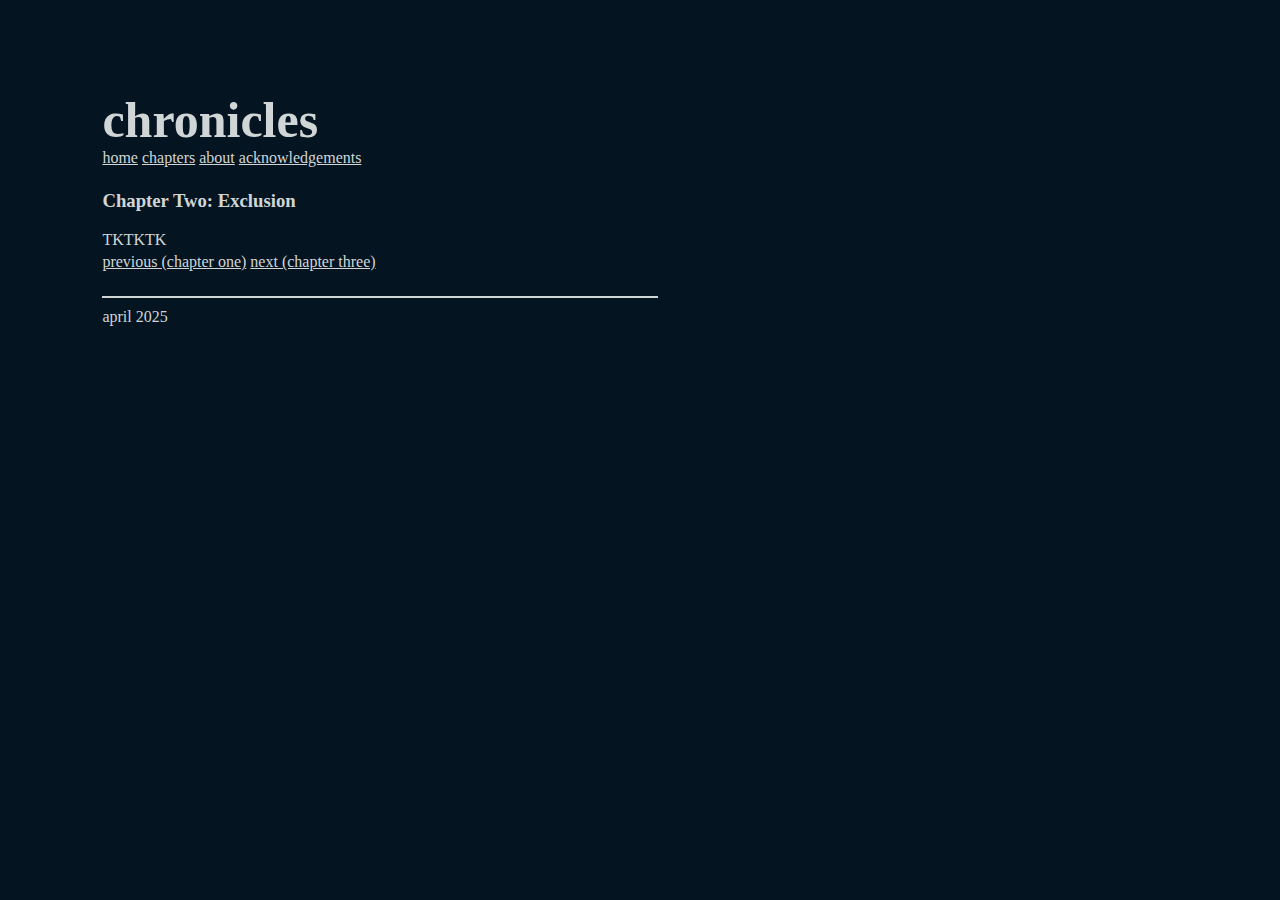
<file: chapters/two.html>
<!DOCTYPE html>
<html lang="en">
<head>
    <meta charset="UTF-8">
    <meta name="viewport" content="width=device-width, initial-scale=1.0">
    <link rel="stylesheet" type="text/css" href="/style.css">
    <title>chronicles</title>
</head>

<body>
    <header>
        <h1>chronicles</h1>
        <nav id='nav'>
            <a href="/index.html">home</a>
            <a href="/chapters.html">chapters</a>
            <a href="/about.html">about</a>
            <a href="/acknowledgements.html">acknowledgements</a>
        </nav>
    </header>
    <main>
        <div class='container'>
            <h3>Chapter Two: Exclusion</h3>
            <p>TKTKTK</p>
        </div>
        <div class="nav-container">
            <a href="/chapters/one.html" class="nav-button previous">previous (chapter one)</a>
            <a href="/chapters/three.html" class="nav-button next">next (chapter three)</a>
        </div>
    </main>
    <footer>
        <div class='container'>
            <div class='horizontal-line'></div>
            april 2025
        </div>
    </footer>
</body>
</html>
</file>
<file: style.css>
body {
    font-family: 'Palatino', serif;
    margin: 0;
    padding: 1em 30% 1em 8%;
    box-sizing: border-box;
    background-color: #041421;
    color: #d0d6d6;
    size: 12px;
}

/* HEX CODES:
NAVY BLUE PALETTE
#001b2e
#1d3f58
#537692
#b3cde4
#eef3f9
AQUA PALETTE
#041421
#042630
#4c7273
#86b9b0
#d0d6d6
*/

header {
    text-align: left;
    position: sticky;
    top: 0;
    z-index: 1;
    height: 130px;
    background-color: #041421;
    padding-bottom: 25px;
}

h1 {
    font-size: 50px;
    margin: 0;
    padding-top: 75px;
}

h2 {
    margin-top: 20;
}

h3 {
    margin-top: 20
}

p {
    margin-bottom: 2px;
    line-height: 1.3em;
}

ul {
    margin: 0;
    line-height: 1.2;
}

ol {
    line-height: 20px;
    line-height: 1.2;
}

.about,
.work, 
.contact {
    max-width: 600px;
    margin: 20px auto;
}

section {
    padding: 20px;
    border-radius: 5px;
    margin-bottom: 20px;
}

footer {
    margin: 30 0 0;
    height: 20px;
}

a {
    color: #d0d6d6;
}

.gallery {
    max-width: 100%;
    align-items: center;
}

.gallery > img {
    margin: 1em 0 0;
    width: 400px;
    border-style: solid;
    border-width: 2px;
    max-width: 100%;
}

.gallery > p {
    font-size: 14px;
}

#sketches {
    width: 250px;
    border-style: solid;
    border-width: 2px;
}

.container {
    height: 100%;
    max-width: 100%;
}

.horizontal-line {
    border-bottom-width: 5px;
    display: block;
    width: 100%; 
    height: 2px; 
    background-color: #d0d6d6;
    margin: 20px 0 10px 0; 
}

@media screen and (min-width: 480px) {

    .container, #header {
        max-width: 70%;
    }

    .container, #body {
        max-width: 70%;
    }

    footer {
        max-width: 200%;
        height: 50px;
    }

    footer > .container {
        margin-top: 25px;
        padding-bottom: 50px;
    }

}
</file>
<file: style/style.css>
body {
    font-family: 'Palatino', serif;
    margin: auto;
    padding: 1em;
    max-width: 80ch;
    box-sizing: border-box;
    background-color: #eae0d5;
    color: #0a0908;
}

/* HEX CODES:
NAVY BLUE PALETTE
#001b2e
#1d3f58
#537692
#b3cde4
#eef3f9
AQUA PALETTE
#041421
#042630
#4c7273
#86b9b0
#d0d6d6

booky palette
0a0908-22333b-eae0d5-c6ac8f-5e503f
*/

header {
    text-align: left;
    position: sticky;
    top: 0;
    z-index: 1;
    margin-bottom: 1em;
    background-color: #eae0d5;
}

h1 {
    font-size: 50px;
    margin: 0;
    padding-top: 75px;
}

h2 {
    margin-top: 20;
}

h3 {
    margin-top: 20
}

p {
    margin-bottom: 2px;
    line-height: 1.3em;
}

ul {
    margin: 0;
    line-height: 1.2;
}

ol {
    line-height: 20px;
    line-height: 1.2;
}

section {
    padding: 20px;
    border-radius: 5px;
    margin-bottom: 20px;
}

footer {
    margin: 30 0 0;
    height: 20px;
}

a {
    color: #0a0908;
}

.container {
    height: 100%;
    max-width: 100%;
    box-sizing: border-box;
    position: relative;
}

.content-wrapper {
    width: 100%;
    box-sizing: border-box;
    position: relative;
}

.nav-buttons-wrapper {
    width: 100%;
    box-sizing: border-box;
    overflow: hidden;
}

.horizontal-line {
    border-bottom-width: 5px;
    display: block;
    width: 100%;
    height: 2px; 
    background-color: #0a0908;
    margin: 20px 0 10px 0; 
    box-sizing: border-box;
    position: relative;
}

.full-width-container {
    width: 100%;
    box-sizing: border-box;
    overflow: hidden;
}

.nav-container {
    display: flex;
    justify-content: space-between;
    align-items: center;
    width: 100%;
    box-sizing: border-box;
    margin: 20px 0;
    border-radius: 5px;
    position: relative;
    left: 0;
    right: 0;
}

.nav-container-full {
    display: flex;
    justify-content: space-between;
    align-items: center;
    width: 100%;
    box-sizing: border-box;
    margin: 20px 0;
    padding: 0;
}

.nav-button {
    color: #333;
    text-decoration: none;
    font-weight: bold;
    border: none;
    background: none;
    cursor: pointer;
    transition: color 0.3s;
    padding: 5px;
    box-sizing: border-box;
    overflow: hidden;
    text-overflow: ellipsis;
    white-space: nowrap;
}

.nav-button:hover {
    color: #2657a5;
}

.previous::before {
    content: "← ";
    box-sizing: border-box;
}

.next::after {
    content: " →";
    box-sizing: border-box;
}

@media screen and (min-width: 480px) {
    .nav-container {
        width: 100%;
        max-width: 100%;
    }

    footer {
        max-width: 200%;
        height: 50px;
    }

    footer > .container {
        margin-top: 25px;
        padding-bottom: 50px;
    }

}
</file>
